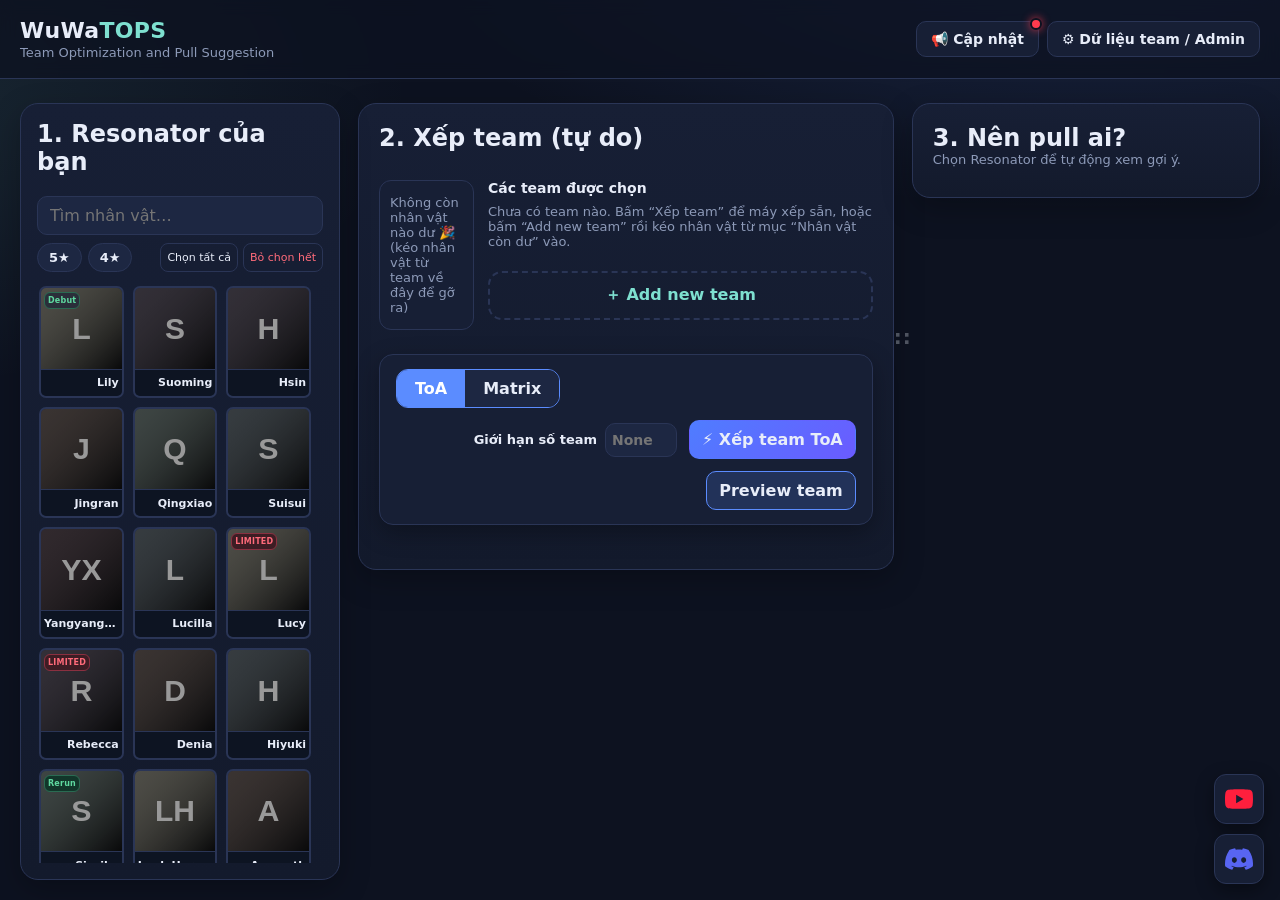
<file: index.html>
<!doctype html>
<html lang="vi">
<head>
<meta charset="utf-8">
<meta name="viewport" content="width=device-width,initial-scale=1">
<title>WuWa TOPS</title>
<link rel="stylesheet" href="static/style.css?v=248-builder">
</head>
<body>
<header class="top">
  <div class="head-left">

    <div>
      <h1>WuWa<span>TOPS</span></h1>
      <p>Team Optimization and Pull Suggestion</p>
    </div>
  </div>
  <div class="nav-group"><button type="button" class="nav-link patch-btn" id="patchBtn" title="Lịch sử cập nhật">📢 Cập nhật<span class="dot hidden" aria-label="Có cập nhật mới"></span></button><a class="nav-link" href="admin.html">⚙ Dữ liệu team / Admin</a></div>
</header>

<main id="optimizerShell" class="optimizer-shell">
  <nav id="rosterPanel" class="panel" aria-label="Chọn Resonator">
    <div class="panel-head">
      <div>
        <h2>1. Resonator của bạn</h2>
        <p class="hint" id="modeHint" hidden></p>
      </div>
    </div>

    <div class="toolbar roster-filters">
      <input type="search" id="search" placeholder="Tìm nhân vật…">
      <div class="roster-top-actions">
        <div class="chip-row" id="rarChips"></div>
        <div class="btn-pair">
          <button class="small ghost" id="selAll">Chọn tất cả</button>
          <button class="small ghost danger" id="clearAll">Bỏ chọn hết</button>
        </div>
      </div>
      <input type="checkbox" id="onlySel" hidden aria-hidden="true" tabindex="-1">
    </div>
    <div id="roster" class="roster"></div>

  </nav>

  <div class="work-grid">
    <section id="result" class="panel">
      <div class="panel-head">
        <div>
          <h2 id="resultTitle">2. Xếp team</h2>
        </div>

      </div>
      <div class="builder-body">
      <div id="approxWarn" class="warn hidden">Roster quá lớn nên kết quả là gần-tối-ưu (heuristic), không phải tối ưu tuyệt đối.</div>
      <p id="limitNote" class="hint hidden"></p>

      <div class="builder-workspace">
        <aside class="builder-pool" aria-label="Nhân vật còn dư">
          <div id="leftover" class="leftover"></div>
        </aside>
        <div class="builder-teams">
          <h3 class="sec">Các team được chọn</h3>
          <div id="teams" class="team-grid"></div>
          <div class="add-team-row"><button class="ghost" id="addTeamBtn">＋ Add new team</button></div>
        </div>
      </div>

      <div id="incWrap">
      <h3 class="sec">Gợi ý team cho nhân vật dư <span class="hint"></span></h3>
      <div id="incomplete" class="team-grid"></div>
      </div>
      </div>
      <nav class="builder-nav" aria-label="Điều khiển xếp team">
    <div class="seg" id="modeSeg">
      <button data-mode="toa" class="active">ToA</button>
      <button data-mode="matrix">Matrix</button>
    </div>
          <div class="builder-actions">
          <label class="inline limit" title="Để trống = không giới hạn. Nếu lớn hơn số team xếp được thì chỉ hiện các team xếp được.">Giới hạn số team <input type="number" id="maxTeams" min="1" step="1" inputmode="numeric" placeholder="None"></label>
          <button class="primary" id="optimizeBtn">⚡ Xếp team</button>
          <button class="export" id="exportBtn">Preview team</button>
          </div>
      </nav>

    </section>


    <section id="pullResult" class="panel">
      <div class="panel-head pull-head">
        <h2 id="pullTitle">3. Nên pull ai?</h2>
      </div>
      <p class="hint" id="pullHint" hidden>Gợi ý nhân vật nên pull nhất dựa trên roster bạn đã chọn.</p>
      <div id="potLegend"></div>
      <div id="pulls"><p class="hint">Chọn Resonator để tự động xem gợi ý.</p></div>
    </section>
  </div>
</main>
<div id="builderResize" class="builder-resize" role="separator" tabindex="0" aria-label="Đổi chiều ngang panel xếp team" aria-orientation="vertical" title="Kéo trái/phải để đổi chiều ngang · Nhấp đúp để đặt lại"><span aria-hidden="true">::</span></div>

<nav class="float-nav" aria-label="Liên kết">
  <a class="fn yt" href="https://www.youtube.com/@snowfoxatvietnam" target="_blank" rel="noopener noreferrer" title="YouTube" aria-label="YouTube">
    <svg viewBox="0 0 24 24" aria-hidden="true"><path fill="currentColor" d="M23.498 6.186a3.016 3.016 0 0 0-2.122-2.136C19.505 3.545 12 3.545 12 3.545s-7.505 0-9.377.505A3.017 3.017 0 0 0 .502 6.186C0 8.07 0 12 0 12s0 3.93.502 5.814a3.016 3.016 0 0 0 2.122 2.136c1.871.505 9.376.505 9.376.505s7.505 0 9.377-.505a3.015 3.015 0 0 0 2.122-2.136C24 15.93 24 12 24 12s0-3.93-.502-5.814zM9.545 15.568V8.432L15.818 12l-6.273 3.568z"/></svg>
  </a>
  <a class="fn dc" href="https://discord.com/users/237072366302134283" target="_blank" rel="noopener noreferrer" title="Discord" aria-label="Discord">
    <svg viewBox="0 0 24 24" aria-hidden="true"><path fill="currentColor" d="M20.317 4.3698a19.7913 19.7913 0 00-4.8851-1.5152.0741.0741 0 00-.0785.0371c-.211.3753-.4447.8648-.6083 1.2495-1.8447-.2762-3.68-.2762-5.4868 0-.1636-.3933-.4058-.8742-.6177-1.2495a.077.077 0 00-.0785-.037 19.7363 19.7363 0 00-4.8852 1.515.0699.0699 0 00-.0321.0277C.5334 9.0458-.319 13.5799.0992 18.0578a.0824.0824 0 00.0312.0561c2.0528 1.5076 4.0413 2.4228 5.9929 3.0294a.0777.0777 0 00.0842-.0276c.4616-.6304.8731-1.2952 1.226-1.9942a.076.076 0 00-.0416-.1057c-.6528-.2476-1.2743-.5495-1.8722-.8923a.077.077 0 01-.0076-.1277c.1258-.0943.2517-.1923.3718-.2914a.0743.0743 0 01.0776-.0105c3.9278 1.7933 8.18 1.7933 12.0614 0a.0739.0739 0 01.0785.0095c.1202.099.246.1981.3728.2924a.077.077 0 01-.0066.1276 12.2986 12.2986 0 01-1.873.8914.0766.0766 0 00-.0407.1067c.3604.698.7719 1.3628 1.225 1.9932a.076.076 0 00.0842.0286c1.961-.6067 3.9495-1.5219 6.0023-3.0294a.077.077 0 00.0313-.0552c.5004-5.177-.8382-9.6739-3.5485-13.6604a.061.061 0 00-.0312-.0286zM8.02 15.3312c-1.1825 0-2.1569-1.0857-2.1569-2.419 0-1.3332.9555-2.4189 2.157-2.4189 1.2108 0 2.1757 1.0952 2.1568 2.419 0 1.3332-.9555 2.4189-2.1569 2.4189zm7.9748 0c-1.1825 0-2.1569-1.0857-2.1569-2.419 0-1.3332.9554-2.4189 2.1569-2.4189 1.2108 0 2.1757 1.0952 2.1568 2.419 0 1.3332-.946 2.4189-2.1568 2.4189Z"/></svg>
  </a>
</nav>

<script src="static/vendor/highs.js"></script>
<script src="static/data.js?v=8"></script>
<script src="static/engine.js?v=224"></script>
<script src="static/common.js?v=238"></script>
<script src="static/patch.js?v=1"></script>
<script src="static/app.js?v=247-builder"></script>
</body>
</html>
</file>
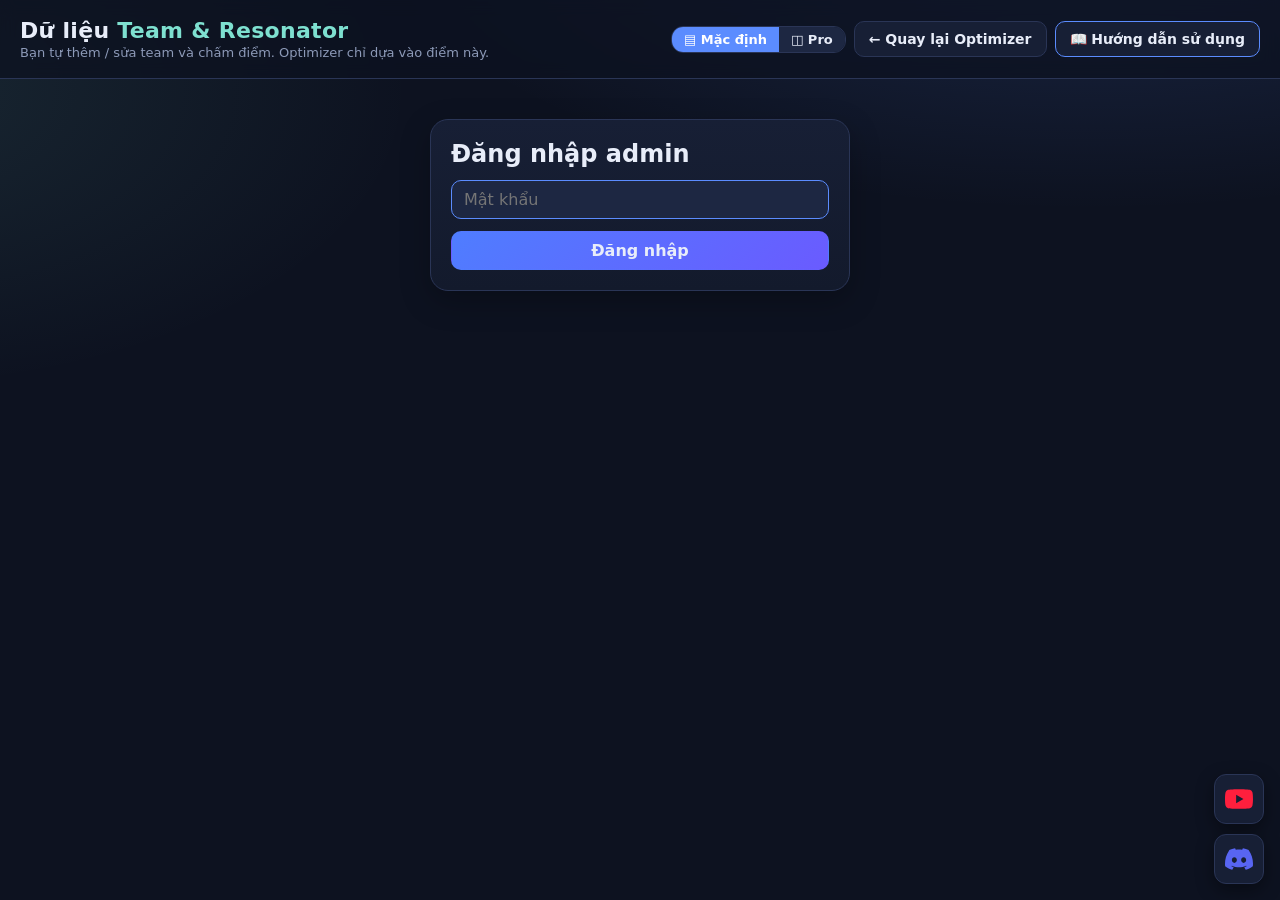
<file: admin.html>
<!doctype html>
<html lang="vi">
<head>
<meta charset="utf-8">
<meta name="viewport" content="width=device-width,initial-scale=1">
<title>WuWa Optimizer – Admin</title>
<link rel="stylesheet" href="static/style.css?v=210">
</head>
<body>
<header class="top">
  <div>
    <h1>Dữ liệu <span>Team &amp; Resonator</span></h1>
    <p>Bạn tự thêm / sửa team và chấm điểm. Optimizer chỉ dựa vào điểm này.</p>
  </div>
  <div style="display:flex;gap:8px;align-items:center;flex-wrap:wrap;"><div class="seg small layout-seg" id="layoutSeg" title="Mặc định: các panel xếp dọc · Pro: panel Thêm team một bên, Database team một bên"><button type="button" data-layout="default" class="active">▤ Mặc định</button><button type="button" data-layout="pro">◫ Pro</button></div><a class="nav-link" href="index.html">← Quay lại Optimizer</a><a class="nav-link hidden" id="logoutLink" href="#">Đăng xuất</a><a class="nav-link guide" href="https://www.tiktok.com/@hyus066" target="_blank" rel="noopener noreferrer">📖 Hướng dẫn sử dụng</a></div>
</header>

<section class="panel" id="gate" style="max-width:420px;margin:40px auto;">
  <form id="gateForm" style="display:flex;flex-direction:column;gap:12px;">
    <h2 style="margin:0">Đăng nhập admin</h2>
    <input type="password" id="gatePw" placeholder="Mật khẩu" autofocus required>
    <div class="warn hidden" id="gateErr">Sai mật khẩu</div>
    <button class="primary" type="submit">Đăng nhập</button>
  </form>
</section>

<div id="localBanner" class="warn hidden" style="max-width:1200px;margin:0 auto 12px;"></div>

<main class="admin-grid" id="adminGrid">

  <section class="panel" id="formPanel">
    <div class="panel-head">
      <div>
        <h2 id="formTitle">Thêm team</h2>
        <p class="hint">Mỗi slot có nhiều lựa chọn. Nhập hệ số trừ không âm cho từng nhân vật: 0 là không trừ; 1.5 là trừ 1.5 điểm. Khi đủ bộ xích, mỗi người được giảm hệ số trừ 0.5, tối thiểu 0.</p>
      </div>
    </div>
    <form id="teamForm">
      <div class="kind-row">
        <span class="hint">Dạng team:</span>
        <div class="seg small" id="kindSeg" title="Meta = team chuẩn · Alternative = team chắp vá (dùng tạm khi chưa đủ người meta)">
          <button type="button" data-kind="meta" class="active">⭐ Meta team</button>
          <button type="button" data-kind="alt">🧩 Alternative team</button>
        </div>
      </div>
      <input id="teamName" placeholder="Tên team, ví dụ: Hiyuki Hypercarry">
      <div class="slots" id="slots"></div>
      <div class="pairs-box" id="pairsBox"></div>
      <div class="form-grid">
        <input id="score" type="number" step="0.5" min="1" max="100" placeholder="Điểm (1-100)" required>
        <input id="teamType" placeholder="Kiểu: Hypercarry, Dual DPS…">
      </div>
      <textarea id="notes" placeholder="Ghi chú (Expert +1, yêu cầu sequence, rotation…)"></textarea>
      <div class="tools">
        <button class="primary" id="saveBtn">Thêm team</button>
        <button type="button" id="cancelEdit" class="hidden">Hủy sửa</button>
      </div>
    </form>
  </section>

  <div class="db-col" id="dbCol">
    <section class="panel" id="dbPanel">
      <div class="panel-head">
        <div>
          <h2>Database team <span class="hint" id="teamCount"></span></h2>
          <p class="hint">Chia 2 panel: <b>Meta team</b> (team chuẩn) và <b>Alternative team</b> (team chắp vá). Tắt công tắc “Dùng” để loại tạm một team khỏi tính toán mà không cần xóa.</p>
        </div>
        <div class="tools">
          <button class="small" id="exportBtn">⬇ Xuất JSON</button>
          <button class="small primary" id="exportJsBtn" title="Tải file data.js để thay vào repo → cập nhật dữ liệu cho mọi người">⬇ Xuất data.js (cập nhật site)</button>
          <button class="small danger" id="resetLocalBtn" title="Bỏ mọi chỉnh sửa trên trình duyệt này, quay về dữ liệu gốc của site">↺ Về dữ liệu gốc</button>
          <button class="small" id="importBtn">⬆ Nhập JSON</button>
          <input type="file" id="importFile" accept="application/json" class="hidden">
          <button class="small danger" id="reseedBtn" title="Xóa team nguồn Prydwen rồi nạp lại bản gốc">↺ Nạp lại team Prydwen</button>
        </div>
      </div>
      <div class="toolbar">
        <input type="search" id="teamSearch" placeholder="Tìm theo tên team / nhân vật…">
      </div>
    </section>

    <section class="panel kind-panel meta" id="metaPanel">
      <div class="panel-head"><div><h2>⭐ Meta team <span class="hint" id="metaCount"></span></h2></div></div>
      <div class="table-wrap" id="metaTable"></div>
    </section>

    <section class="panel kind-panel alt" id="altPanel">
      <div class="panel-head"><div><h2>🧩 Alternative team <span class="hint" id="altCount"></span></h2></div></div>
      <div class="table-wrap" id="altTable"></div>
    </section>

  <section class="panel" id="resPanel">
    <div class="panel-head">
      <div>
        <h2>Resonator <span class="hint" id="resCount"></span></h2>
        <p class="hint">Ảnh miniface: ảnh được lấy từ CDN Prydwen theo “Slug ảnh”; nếu lỗi sẽ hiện chữ cái đầu của nhân vật.</p>
      </div>
    </div>
    <div id="potLegend" style="margin-bottom:12px"></div>
    <form id="resForm" class="form-grid" style="margin-bottom:14px">
      <input id="resName" placeholder="Tên Resonator" required>
      <select id="resRarity"><option>5★</option><option>4★</option></select>
      <select id="resElement"></select>
      <select id="resStatus" title="Trạng thái banner"></select>
      <select id="resRole"><option value="DPS">DPS</option><option value="supDPS">Sub-DPS</option><option value="Healer">Healer</option></select>
      <input id="resDate" type="text" inputmode="numeric" maxlength="10" placeholder="Ngày ra mắt dd/mm/yyyy" autocomplete="off" title="Ngày ra mắt dd/mm/yyyy (để trống nếu chưa có)">
      <select id="resPotential" title="Potential — ảnh hưởng điểm pull"></select>
      <button class="primary">Thêm Resonator</button>
    </form>
    <div class="table-wrap" id="resTable"></div>
  </section>
  </div>


</main>

<nav class="float-nav" aria-label="Liên kết">
  <a class="fn yt" href="https://www.youtube.com/@snowfoxatvietnam" target="_blank" rel="noopener noreferrer" title="YouTube" aria-label="YouTube">
    <svg viewBox="0 0 24 24" aria-hidden="true"><path fill="currentColor" d="M23.498 6.186a3.016 3.016 0 0 0-2.122-2.136C19.505 3.545 12 3.545 12 3.545s-7.505 0-9.377.505A3.017 3.017 0 0 0 .502 6.186C0 8.07 0 12 0 12s0 3.93.502 5.814a3.016 3.016 0 0 0 2.122 2.136c1.871.505 9.376.505 9.376.505s7.505 0 9.377-.505a3.015 3.015 0 0 0 2.122-2.136C24 15.93 24 12 24 12s0-3.93-.502-5.814zM9.545 15.568V8.432L15.818 12l-6.273 3.568z"/></svg>
  </a>
  <a class="fn dc" href="https://discord.com/users/237072366302134283" target="_blank" rel="noopener noreferrer" title="Discord" aria-label="Discord">
    <svg viewBox="0 0 24 24" aria-hidden="true"><path fill="currentColor" d="M20.317 4.3698a19.7913 19.7913 0 00-4.8851-1.5152.0741.0741 0 00-.0785.0371c-.211.3753-.4447.8648-.6083 1.2495-1.8447-.2762-3.68-.2762-5.4868 0-.1636-.3933-.4058-.8742-.6177-1.2495a.077.077 0 00-.0785-.037 19.7363 19.7363 0 00-4.8852 1.515.0699.0699 0 00-.0321.0277C.5334 9.0458-.319 13.5799.0992 18.0578a.0824.0824 0 00.0312.0561c2.0528 1.5076 4.0413 2.4228 5.9929 3.0294a.0777.0777 0 00.0842-.0276c.4616-.6304.8731-1.2952 1.226-1.9942a.076.076 0 00-.0416-.1057c-.6528-.2476-1.2743-.5495-1.8722-.8923a.077.077 0 01-.0076-.1277c.1258-.0943.2517-.1923.3718-.2914a.0743.0743 0 01.0776-.0105c3.9278 1.7933 8.18 1.7933 12.0614 0a.0739.0739 0 01.0785.0095c.1202.099.246.1981.3728.2924a.077.077 0 01-.0066.1276 12.2986 12.2986 0 01-1.873.8914.0766.0766 0 00-.0407.1067c.3604.698.7719 1.3628 1.225 1.9932a.076.076 0 00.0842.0286c1.961-.6067 3.9495-1.5219 6.0023-3.0294a.077.077 0 00.0313-.0552c.5004-5.177-.8382-9.6739-3.5485-13.6604a.061.061 0 00-.0312-.0286zM8.02 15.3312c-1.1825 0-2.1569-1.0857-2.1569-2.419 0-1.3332.9555-2.4189 2.157-2.4189 1.2108 0 2.1757 1.0952 2.1568 2.419 0 1.3332-.9555 2.4189-2.1569 2.4189zm7.9748 0c-1.1825 0-2.1569-1.0857-2.1569-2.419 0-1.3332.9554-2.4189 2.1569-2.4189 1.2108 0 2.1757 1.0952 2.1568 2.419 0 1.3332-.946 2.4189-2.1568 2.4189Z"/></svg>
  </a>
</nav>

<script src="static/vendor/highs.js"></script>
<script src="static/data.js?v=8"></script>
<script src="static/engine.js?v=224"></script>
<script src="static/common.js?v=10"></script>
<script src="static/gate.js?v=7"></script>
<script src="static/admin.js?v=206"></script>
</body>
</html>
</file>
<file: static/style.css>
:root {
  --bg: #0d1220;
  --bg2: #131a2c;
  --panel: #171f35;
  --panel2: #1d2742;
  --line: #2a3556;
  --text: #e8edf9;
  --muted: #8d9ab8;
  --accent: #5b8cff;
  --accent2: #7ee0d0;
  --gold: #f3c76b;
  --purple: #b58cff;
  --danger: #ff6b7a;
  --ok: #5fd9a0;

  --aero: #4be3b0;
  --electro: #b66dff;
  --fusion: #ff7a4d;
  --glacio: #4cb8ff;
  --havoc: #ec4f9c;
  --spectro: #f3e05a;
}

* { box-sizing: border-box; }
html { scroll-behavior: smooth; }
body {
  margin: 0;
  font-family: Inter, "Segoe UI", system-ui, -apple-system, Roboto, Arial, sans-serif;
  color: var(--text);
  background:
    radial-gradient(1200px 500px at 85% -10%, rgba(91,140,255,.18), transparent 60%),
    radial-gradient(900px 500px at -10% 10%, rgba(126,224,208,.10), transparent 60%),
    var(--bg);
  min-height: 100vh;
}
h1, h2, h3, h4 { margin: 0 0 8px; }
p { color: var(--muted); margin: 0 0 10px; }
a { color: var(--accent); }

/* ---------- layout ---------- */
header.top {
  display: flex; justify-content: space-between; align-items: center; gap: 20px;
  padding: 18px max(20px, calc((100% - 1240px) / 2));
  border-bottom: 1px solid var(--line);
  background: rgba(13,18,32,.75); backdrop-filter: blur(8px);
  position: sticky; top: 0; z-index: 20;
}
header.top h1 { font-size: 22px; letter-spacing: .3px; margin: 0; }
header.top h1 span { color: var(--accent2); }
header.top p { margin: 2px 0 0; font-size: 13px; }
.nav-link {
  color: var(--text); text-decoration: none; font-weight: 600; font-size: 14px;
  padding: 9px 14px; border: 1px solid var(--line); border-radius: 10px; background: var(--panel);
}
.nav-link:hover { border-color: var(--accent); }
.head-left { display: flex; align-items: center; gap: 16px; min-width: 0; }
.head-left .seg { flex: 0 0 auto; }
.nav-group { display: flex; gap: 8px; flex-wrap: wrap; align-items: center; }
.nav-link.guide { border-color: var(--accent); font-weight: 700; }

main { max-width: 1240px; margin: 24px auto 60px; padding: 0 20px; }
.panel {
  background: linear-gradient(180deg, var(--panel), var(--bg2));
  border: 1px solid var(--line); border-radius: 18px;
  padding: 20px; margin-bottom: 20px;
  box-shadow: 0 10px 30px rgba(0,0,0,.25);
}
.panel-head { display: flex; justify-content: space-between; align-items: flex-start; gap: 16px; flex-wrap: wrap; }
.hidden { display: none !important; }
.hint { font-size: 13px; color: var(--muted); }

/* ---------- controls ---------- */
button, select, input, textarea {
  font: inherit; color: var(--text);
  background: var(--panel2); border: 1px solid var(--line);
  border-radius: 10px; padding: 9px 12px; outline: none;
}
input:focus, select:focus, textarea:focus { border-color: var(--accent); }
button { cursor: pointer; transition: .15s; }
button:hover { border-color: var(--accent); }
button.primary {
  background: linear-gradient(135deg, #4f7dff, #6a5bff); border-color: transparent; font-weight: 700;
}
button.primary:hover { filter: brightness(1.12); }
button.ghost { background: transparent; }
button.danger { color: var(--danger); }
button.small { padding: 5px 9px; font-size: 13px; border-radius: 8px; }
select option { background: var(--panel); }

.seg { display: inline-flex; border: 1px solid var(--line); border-radius: 12px; overflow: hidden; }
.seg button { border: 0; border-radius: 0; background: var(--panel2); padding: 9px 18px; font-weight: 700; }
.seg button.active { background: var(--accent); color: #fff; }

.toolbar { display: flex; flex-wrap: wrap; gap: 10px; align-items: center; margin: 14px 0; }
.toolbar input[type=search] { min-width: 200px; flex: 1; max-width: 280px; }
.chip-row { display: flex; flex-wrap: wrap; gap: 6px; }
.chip {
  display: inline-flex; align-items: center; gap: 6px;
  padding: 6px 11px; border-radius: 999px; font-size: 13px; font-weight: 600;
  background: var(--panel2); border: 1px solid var(--line); cursor: pointer; user-select: none;
}
.chip.active { border-color: var(--c, var(--accent)); box-shadow: inset 0 0 0 1px var(--c, var(--accent)); }
.chip .dot { width: 9px; height: 9px; border-radius: 50%; background: var(--c, var(--muted)); }
.counter { margin-left: auto; font-weight: 700; color: var(--accent2); }

/* ---------- element colors ---------- */
.el-Aero { --el: var(--aero); } .el-Electro { --el: var(--electro); } .el-Fusion { --el: var(--fusion); }
.el-Glacio { --el: var(--glacio); } .el-Havoc { --el: var(--havoc); } .el-Spectro { --el: var(--spectro); }

/* ---------- face (miniface) ---------- */
.face {
  position: relative; display: inline-block; flex: none;
  width: var(--s, 56px); height: var(--s, 56px);
  border-radius: 14px; overflow: hidden;
  background: #0b0f1b;
  border: 2px solid var(--el, var(--line));
  box-shadow: 0 0 0 1px rgba(0,0,0,.4), 0 4px 10px rgba(0,0,0,.35);
}
.face img { width: 100%; height: 100%; object-fit: cover; display: block; }
.face.sm { --s: 30px; border-radius: 9px; border-width: 2px; }
.face.md { --s: 56px; }
.face.lg { --s: 72px; border-radius: 16px; }
.face.r5 { box-shadow: 0 0 0 1px rgba(0,0,0,.4), 0 0 12px rgba(243,199,107,.45); }
.face.r4 { box-shadow: 0 0 0 1px rgba(0,0,0,.4), 0 0 10px rgba(181,140,255,.35); }
.face.dark img { filter: brightness(.22) saturate(0); }
.face.dark.noimg img { display: none; }
.face.dark { background: #05070d; border-color: #2b3042; box-shadow: none; }
.face.dark::after {
  content: "?"; position: absolute; inset: 0; display: grid; place-items: center;
  color: #4b5472; font-weight: 800; font-size: calc(var(--s) * .45);
}
.face.busy { opacity: .45; filter: grayscale(.6); }

/* ---------- roster ---------- */
.roster { display: grid; grid-template-columns: repeat(auto-fill, minmax(112px, 1fr)); gap: 10px; }
.char {
  position: relative; display: flex; flex-direction: column; align-items: center; gap: 7px;
  padding: 12px 6px 10px; border-radius: 14px; cursor: pointer; user-select: none;
  background: var(--panel2); border: 1px solid var(--line); transition: .15s;
}
.char:hover { transform: translateY(-2px); border-color: var(--el, var(--accent)); }
.char .face { filter: grayscale(.85) brightness(.6); transition: .15s; }
.char.selected {
  border-color: var(--el, var(--accent));
  background: linear-gradient(180deg, color-mix(in srgb, var(--el, var(--accent)) 16%, var(--panel2)), var(--panel2));
  box-shadow: 0 0 0 1px var(--el, var(--accent)), 0 8px 20px rgba(0,0,0,.3);
}
.char.selected .face { filter: none; }
.char .nm { font-size: 12.5px; font-weight: 700; text-align: center; line-height: 1.2; min-height: 30px;
  display: flex; align-items: center; justify-content: center; }
/* hàng tag trạng thái nằm phía TRÊN hình (không còn bị hình đè lên chữ) */
.char { padding-top: 8px; }
.char .tagrow { width: 100%; min-height: 16px; display: flex; align-items: center; justify-content: center; margin-bottom: -2px; }
.char .tagrow { padding-right: 0; justify-content: center; }
.char .nm { gap: 5px; min-height: 32px; }
.char .nm .nm-t { min-width: 0; word-break: break-word; }

/* ---------- Matrix: nền trang giữ nguyên, các panel ngả đỏ nhẹ (10% #3E0D0D pha vào màu xanh của ToA) ---------- */
body.mode-matrix .panel {
  --panel: color-mix(in srgb, #3E0D0D 27%, #171f35);
  --bg2: color-mix(in srgb, #3E0D0D 27%, #131a2c);
  --panel2: color-mix(in srgb, #3E0D0D 27%, #1d2742);
  --line: color-mix(in srgb, #3E0D0D 27%, #2a3556);
}
body.mode-matrix .mode-tag.matrix { color: #ffb0bb; background: rgba(255,107,129,.14); border-color: rgba(255,107,129,.5); }

/* ---------- nút nổi YouTube / Discord (góc dưới bên phải) ---------- */
.float-nav { position: fixed; right: 16px; bottom: 16px; z-index: 30; display: flex; flex-direction: column; gap: 10px; }
.float-nav .fn {
  display: grid; place-items: center; width: 50px; height: 50px; border-radius: 50%;
  background: var(--panel); border: 1px solid var(--line); box-shadow: 0 6px 18px rgba(0,0,0,.4);
  transition: .15s; text-decoration: none;
}
.float-nav .fn svg { width: 28px; height: 28px; }
.float-nav .fn.yt svg { color: #ff1f3d; } .float-nav .fn.dc svg { color: #5865f2; }
.float-nav .fn:hover { transform: translateY(-2px) scale(1.06); }
.float-nav .fn.yt:hover { border-color: #ff1f3d; box-shadow: 0 0 14px rgba(255,31,61,.4); }
.float-nav .fn.dc:hover { border-color: #5865f2; box-shadow: 0 0 14px rgba(88,101,242,.5); }
.toast { right: auto; left: 50%; transform: translateX(-50%); }

/* ---------- action bar ---------- */
.actions {
  position: sticky; bottom: 14px; z-index: 15;
  display: flex; gap: 10px; flex-wrap: wrap; align-items: center;
  background: rgba(23,31,53,.92); backdrop-filter: blur(8px);
  border: 1px solid var(--line); border-radius: 16px; padding: 12px 14px;
  box-shadow: 0 10px 30px rgba(0,0,0,.4);
}
.actions .grow { flex: 1; }
.actions button { padding: 11px 18px; }
label.inline { display: inline-flex; align-items: center; gap: 7px; font-size: 13px; color: var(--muted); cursor: pointer; }
label.inline input { width: 16px; height: 16px; padding: 0; }
label.inline.limit { color: var(--text); font-weight: 600; }
label.inline.limit input { width: 160px; height: auto; padding: 9px 10px; }

/* ---------- results ---------- */
.summary { display: flex; gap: 12px; flex-wrap: wrap; margin: 12px 0 4px; }
.stat {
  background: var(--panel2); border: 1px solid var(--line); border-radius: 12px; padding: 10px 16px; min-width: 130px;
}
.stat b { display: block; font-size: 24px; color: var(--accent2); }
.stat span { font-size: 12px; color: var(--muted); }
.warn { background: #3a2a12; border: 1px solid #6b4d1c; color: #ffd48a; border-radius: 10px; padding: 8px 12px; font-size: 13px; margin: 8px 0; }

.team-grid { display: grid; grid-template-columns: repeat(auto-fill, minmax(330px, 1fr)); gap: 14px; }
.team-card {
  background: var(--panel2); border: 1px solid var(--line); border-radius: 16px; padding: 14px;
  position: relative;
}
.team-card .head { display: flex; justify-content: space-between; align-items: center; gap: 8px; margin-bottom: 10px; }
.team-card .title { font-weight: 800; font-size: 15px; }
.team-card .rank { color: var(--muted); font-weight: 700; margin-right: 6px; }
.score-pill { font-weight: 800; color: var(--accent2); background: rgba(126,224,208,.1);
  border: 1px solid rgba(126,224,208,.35); border-radius: 999px; padding: 2px 10px; font-size: 14px; }
.tier {
  display: inline-block; padding: 1px 8px; border-radius: 6px; font-size: 12px; font-weight: 800;
  background: #2a3556; color: #fff; margin-right: 6px;
}
.tier.T0 { background: #c0392b; } .tier.T05 { background: #d35400; } .tier.T1 { background: #d68910; }
.tier.T15 { background: #7d9a1f; } .tier.T2 { background: #2e8b57; } .tier.T3 { background: #2874a6; }
.tier.T4 { background: #566573; }
.members { display: flex; gap: 10px; }
.member { flex: 1; display: flex; flex-direction: column; align-items: center; gap: 6px; min-width: 0; }
.member .role { font-size: 10.5px; color: var(--muted); text-transform: uppercase; letter-spacing: .6px; }
.member .nm { font-size: 12.5px; font-weight: 700; text-align: center; line-height: 1.2; word-break: break-word; }
.member.missing .nm { color: #5d6684; }
.member .state { font-size: 10.5px; font-weight: 700; }
.member .state.miss { color: var(--danger); } .member .state.busy { color: var(--gold); }
.alts { margin-top: 10px; border-top: 1px dashed var(--line); padding-top: 8px; display: flex; flex-wrap: wrap; gap: 6px 12px; align-items: center; }
.alts .lbl { font-size: 11px; color: var(--muted); }
.alts .row { display: inline-flex; gap: 4px; align-items: center; }
.alts .face { --s: 26px; border-radius: 8px; border-width: 1.5px; }
.alts .face.off { opacity: .35; filter: grayscale(1); }
.card-meta { margin-top: 8px; font-size: 12px; color: var(--muted); }
.card-meta .for { color: var(--accent2); font-weight: 700; }

.leftover { display: flex; flex-wrap: wrap; gap: 10px; }
.lo { display: flex; align-items: center; gap: 8px; background: var(--panel2); border: 1px solid var(--line);
  border-radius: 999px; padding: 4px 12px 4px 4px; font-size: 13px; font-weight: 700; }
.lo .face { --s: 34px; border-radius: 50%; }
.lo small { color: var(--accent2); }
h3.sec { margin: 22px 0 10px; font-size: 16px; }

/* pull advisor */
.pull-list { display: grid; gap: 12px; }
.pull {
  display: grid; grid-template-columns: 34px 72px 1fr; gap: 14px; align-items: center;
  background: var(--panel2); border: 1px solid var(--line); border-radius: 16px; padding: 12px 16px;
}
.pull .no { font-size: 22px; font-weight: 900; color: var(--muted); text-align: center; }
.pull .nm { font-weight: 800; font-size: 17px; }
.pull .gain { font-size: 24px; font-weight: 900; color: var(--ok); text-align: right; }
.pull .gain.zero { color: var(--muted); }
.pull .sub { font-size: 12.5px; color: var(--muted); margin-top: 3px; }
.pull .mini-teams { display: flex; flex-wrap: wrap; gap: 6px 14px; margin-top: 8px; }
.pull .mini { display: inline-flex; align-items: center; gap: 4px; font-size: 12px; color: var(--muted); }
.pull .mini .face { --s: 26px; border-radius: 8px; border-width: 1.5px; }

/* ---------- admin ---------- */
.admin-grid { display: grid; grid-template-columns: 1fr; gap: 20px; }
form { display: grid; gap: 10px; }
.form-grid { display: grid; grid-template-columns: repeat(auto-fit, minmax(150px, 1fr)); gap: 10px; }
textarea { min-height: 70px; resize: vertical; }
.slots { display: grid; grid-template-columns: repeat(auto-fit, minmax(260px, 1fr)); gap: 12px; }
.slot-box { background: var(--panel2); border: 1px solid var(--line); border-radius: 14px; padding: 12px; }
.slot-box h4 { font-size: 13px; color: var(--muted); text-transform: uppercase; letter-spacing: .6px; }
.slot-chips { display: flex; flex-direction: column; gap: 6px; min-height: 36px; margin-bottom: 8px; }
.slot-chip { display: flex; align-items: center; gap: 8px; background: var(--bg2); border: 1px solid var(--line);
  border-radius: 10px; padding: 4px 6px; font-size: 13px; font-weight: 600; }
.slot-chip .ord { color: var(--muted); font-size: 11px; width: 14px; }
.slot-chip .grow { flex: 1; }
.slot-chip button { padding: 2px 7px; font-size: 12px; border-radius: 7px; }
.slot-add { display: flex; gap: 6px; }
.slot-add select { flex: 1; min-width: 0; }
.table-wrap { overflow-x: auto; }
table { width: 100%; border-collapse: collapse; font-size: 14px; }
th, td { padding: 9px 10px; border-bottom: 1px solid var(--line); text-align: left; vertical-align: middle; }
th { color: var(--muted); font-size: 12px; text-transform: uppercase; letter-spacing: .6px; }
tr.off td { opacity: .45; }
.mini-faces { display: flex; flex-wrap: wrap; gap: 6px 12px; }
.mini-slot { display: inline-flex; gap: 3px; align-items: center; }
.mini-slot + .mini-slot::before { content: "·"; color: var(--muted); margin-right: 9px; }
.mini-slot .face { --s: 28px; border-radius: 8px; border-width: 1.5px; }
.src { font-size: 11px; color: var(--muted); }
.row-actions { display: flex; gap: 6px; white-space: nowrap; }
.tools { display: flex; gap: 8px; flex-wrap: wrap; align-items: center; }
.res-row td:first-child { width: 44px; }
.res-row .face { --s: 36px; border-radius: 10px; border-width: 1.5px; }
.res-row select { padding: 4px 8px; }

.toast {
  position: fixed; right: 20px; bottom: 90px; z-index: 50;
  background: #1e3a2c; border: 1px solid #2f7a56; color: #c9f7de;
  padding: 10px 16px; border-radius: 12px; font-weight: 600; box-shadow: 0 10px 30px rgba(0,0,0,.4);
}
.toast.err { background: #3d1d24; border-color: #8a3040; color: #ffc9d1; }

@media (max-width: 720px) {
  header.top { flex-direction: column; align-items: flex-start; }
  .head-left { flex-direction: column; align-items: flex-start; gap: 10px; }
  .pull { grid-template-columns: 26px 56px 1fr; }
  .pull .gain { grid-column: 1 / -1; text-align: left; }
  .roster { grid-template-columns: repeat(auto-fill, minmax(94px, 1fr)); }
}

/* nhãn chế độ ToA / Matrix cạnh tiêu đề */
.mode-tag { display: inline-block; padding: 2px 10px; border-radius: 999px; font-size: .8em; font-weight: 800;
  vertical-align: middle; border: 1px solid transparent; }
.mode-tag.toa { color: #8fd3ff; background: rgba(80,160,255,.14); border-color: rgba(80,160,255,.45); }
.mode-tag.matrix { color: #ffc27a; background: rgba(255,170,70,.14); border-color: rgba(255,170,70,.45); }

/* Admin: ẩn nội dung khi chưa đăng nhập */
body.locked .admin-grid, body.locked #localBanner { display: none; }
.hidden { display: none !important; }

/* ---------- nút chọn tất cả / bỏ chọn hết nằm ngang hàng + nút sắp xếp ---------- */
.btn-pair { display: inline-flex; flex-wrap: wrap; gap: 8px; align-items: center; }
.btn-pair button { white-space: nowrap; }
.seg.small button { padding: 5px 12px; font-size: 13px; white-space: nowrap; }

/* nhãn vai trò trên thẻ nhân vật */
.role-tag { display: inline-block; padding: 0 6px; border-radius: 6px; font-size: 10.5px; font-weight: 800;
  letter-spacing: .3px; line-height: 16px; border: 1px solid var(--line); background: var(--bg2); color: var(--muted); }
.role-tag.DPS { color: #ff9b8a; border-color: #5a3340; }
.role-tag.supDPS { color: #ffd37a; border-color: #5a4a2c; }
.role-tag.Healer { color: #6fe3b0; border-color: #28584a; }
.char .meta { flex-wrap: wrap; justify-content: center; }
.char .role-row { display: flex; justify-content: center; }

/* ---------- Admin: ô tìm + thêm nhân vật vào slot ---------- */
.slot-add { position: relative; display: block; }
.slot-add input[type=search] { width: 100%; }
.slot-results {
  position: absolute; left: 0; right: 0; top: calc(100% + 4px); z-index: 30;
  max-height: 260px; overflow-y: auto;
  background: var(--panel); border: 1px solid var(--accent); border-radius: 12px;
  box-shadow: 0 14px 34px rgba(0,0,0,.5); padding: 4px;
}
.slot-result { display: flex; align-items: center; gap: 8px; padding: 5px 7px; border-radius: 8px;
  cursor: pointer; font-size: 13px; font-weight: 600; }
.slot-result:hover, .slot-result.active { background: var(--panel2); }
.slot-result .grow { flex: 1; min-width: 0; overflow: hidden; text-overflow: ellipsis; white-space: nowrap; }
.slot-result small { color: var(--muted); font-weight: 600; }
.slot-empty { padding: 10px; color: var(--muted); font-size: 13px; }

/* ---------- tag trạng thái banner ---------- */
.st-tag { display: inline-block; font-size: 9.5px; font-weight: 800; line-height: 15px; padding: 0 6px; border-radius: 6px;
  white-space: nowrap; border: 1px solid transparent; letter-spacing: .2px; }
.st-upcoming { background: #3a2f12; color: #f3c76b; border-color: #5a4a2c; }      /* vàng */
.st-debut    { background: #2a2f3a; color: #5fd9a0; border-color: #2a6b52; }      /* trắng bạc */
.st-rerun    { background: #12362a; color: #5fd9a0; border-color: #2a6b52; }      /* xanh lá */
.st-soon     { background: #3b2812; color: #ffa24d; border-color: #6b4a22; }      /* cam */
.st-limited  { background: #3d1d24; color: #ff6b7a; border-color: #8a3040; }      /* đỏ */
.st-norerun  { background: #4a1620; color: #ff8a98; border-color: #a02a3c; }      /* đỏ đậm */
select.st-sel.st-upcoming { color: #f3c76b; } select.st-sel.st-debut { color: #5fd9a0; } select.st-sel.st-rerun { color: #5fd9a0; }
select.st-sel.st-soon { color: #ffa24d; } select.st-sel.st-limited { color: #ff6b7a; } select.st-sel.st-norerun { color: #ff8a98; }

/* ---------- Potential ---------- */
.pot { display: inline-block; padding: 0 7px; border-radius: 6px; font-size: 11.5px; font-weight: 800; line-height: 18px;
  border: 1px solid var(--line); background: var(--bg2); color: var(--muted); }
.pot.Pp { color: #ffd37a; border-color: #6b5a2a; background: #3a2f12; }
.pot.PS { color: #ffb36b; border-color: #6b4a22; background: #3b2812; }
.pot.PA { color: #6fe3b0; border-color: #28584a; background: #12362a; }
.pot.PB { color: #8fc2ff; border-color: #2c4a73; background: #14263d; }
.pot.PC { color: #b3b9cc; border-color: #444b63; background: #20263a; }
.pot.PD { color: #e8b4a0; border-color: #6b4a3c; background: #33241f; }
.pot.PE { color: #ff8a98; border-color: #8a3040; background: #3d1d24; }
.pot.PF { color: #ff5a6e; border-color: #a02a3c; background: #4a1620; }
select.pot { padding: 4px 8px; font-size: 13px; }
.pot-legend { display: flex; flex-wrap: wrap; align-items: center; gap: 6px; font-size: 13px;
  background: var(--panel2); border: 1px solid var(--line); border-radius: 12px; padding: 10px 12px; margin: 12px 0; }
.pot-legend .hint { flex-basis: 100%; margin-top: 2px; }
.pull .breakdown { font-size: 12px; color: var(--muted); margin-top: 3px; }
.pull .breakdown .pot { margin: 0 2px; }
.pull .gain.neg { color: var(--danger); }

/* ---------- S+ : màu kim cương trong suốt (tĩnh, không animation) ---------- */
.pot.Pp {
  color: #16315c; border-color: rgba(235,250,255,.95);
  text-shadow: 0 0 2px rgba(255,255,255,.85);
  /* các "mặt cắt" kim cương: trắng trong – xanh băng – tím nhạt xen kẽ */
  background:
    linear-gradient(135deg, rgba(255,255,255,.85) 0%, rgba(255,255,255,.15) 30%, rgba(255,255,255,.7) 48%, rgba(255,255,255,.1) 66%, rgba(255,255,255,.55) 100%),
    linear-gradient(90deg, #cdf3ff 0%, #f4fbff 25%, #dccfff 50%, #c6f1ff 75%, #f3f9ff 100%);
  box-shadow: 0 0 7px rgba(190,240,255,.7), 0 0 14px rgba(215,200,255,.35), inset 0 0 5px rgba(255,255,255,.95), inset 0 -2px 4px rgba(140,200,235,.35);
}
span.pot.Pp::before { content: "◆"; margin-right: 4px; font-size: .8em; color: #5cb8e6; }
select.pot.Pp option { color: var(--text); background: var(--panel); }

/* ---------- Bậc S→F của nhân vật trong slot (Admin) ---------- */
.chip-tier { width: 56px; padding: 4px 6px; font-weight: 800; border-radius: 8px; text-align: center; }
.chip-tier.t-S { color: #ffd86b; border-color: #ffd86b; }
.chip-tier.t-A { color: #7ee0d0; border-color: #7ee0d0; }
.chip-tier.t-B { color: #7fa6ff; border-color: #7fa6ff; }
.chip-tier.t-C { color: #aab3cc; border-color: #aab3cc; }
.chip-tier.t-D { color: #e8b4a0; border-color: #e8b4a0; }
.chip-tier.t-E { color: #ff8a98; border-color: #ff8a98; }
.chip-tier.t-F { color: #ff5a6e; border-color: #ff5a6e; }

/* ---------- kéo thả team ---------- */
.dnd-hint { margin: -4px 0 10px; }
.dg { cursor: grab; touch-action: none; user-select: none; -webkit-user-select: none; -webkit-user-drag: none; }
.dg img { -webkit-user-drag: none; pointer-events: none; }
.dg.dragging { opacity: .3; }
.drag-ghost {
  position: fixed; z-index: 9999; pointer-events: none; transform: translate(-50%, -50%) scale(1.08);
  opacity: .92; filter: drop-shadow(0 8px 14px rgba(0,0,0,.55)); margin: 0;
}
.head-r { display: flex; align-items: center; gap: 8px; }
.score-pill.zero { color: var(--muted); background: rgba(141,154,184,.08); border-color: rgba(141,154,184,.3); font-size: 12px; white-space: nowrap; }
.rm-team { width: 24px; height: 24px; padding: 0; border-radius: 50%; line-height: 1; font-size: 12px;
  background: transparent; color: var(--muted); border: 1px solid var(--line); cursor: pointer; }
.rm-team:hover { color: var(--danger); border-color: var(--danger); }
.team-card.manual { border-style: dashed; }
.ts { border-radius: 14px; padding: 4px 2px; transition: background .12s; }
.ts-box { position: relative; width: 72px; height: 72px; }
.ts-empty { display: grid; place-items: center; width: 72px; height: 72px; border-radius: 16px;
  border: 2px dashed var(--line); color: var(--muted); font-size: 24px; background: rgba(0,0,0,.15); }
.member .nm.empty-nm { color: #5d6684; font-weight: 600; }
.ts .rm { position: absolute; top: -6px; right: -6px; width: 20px; height: 20px; padding: 0; border-radius: 50%;
  line-height: 1; font-size: 13px; background: var(--bg2); color: var(--muted); border: 1px solid var(--line); cursor: pointer; }
.ts .rm:hover { color: var(--danger); border-color: var(--danger); }
.ts.drop-hover { background: rgba(126,224,208,.12); outline: 2px dashed var(--accent2); }
.leftover { min-height: 56px; padding: 8px; border-radius: 14px; border: 1px dashed transparent; }
.leftover.drop-hover { background: rgba(255,107,122,.08); border-color: var(--danger); }
.add-team-row { margin-top: 12px; }
.add-team-row button { width: 100%; padding: 12px; border: 2px dashed var(--line); background: transparent;
  color: var(--accent2); border-radius: 14px; font-weight: 700; cursor: pointer; }
.add-team-row button:hover { border-color: var(--accent2); background: rgba(126,224,208,.06); }
.ts-box .dg { display: block; width: 72px; height: 72px; }
.ts-box .dg .face { display: block; }

.add-team-row { display: flex; gap: 10px; }
.add-team-row button { flex: 1; }
.add-team-row button.export { border: 2px solid var(--accent); color: #fff; background: rgba(91,140,255,.18); }
.add-team-row button.export:hover { background: rgba(91,140,255,.32); }

/* khung preview team */
.exp-overlay { position: fixed; inset: 0; z-index: 10000; background: rgba(5,8,16,.85); overflow: auto; padding: 20px; display: flex; justify-content: center; align-items: flex-start; }
.exp-box { background: var(--panel); border: 1px solid var(--line); border-radius: 14px; padding: 14px; max-width: 100%; }
.exp-note { display: flex; gap: 12px; align-items: center; justify-content: space-between; font-size: 15px; margin-bottom: 12px; }
.exp-shot { background: #0d1220; padding: 18px; display: inline-block; }
.exp-grid { display: grid; grid-template-columns: 1fr; gap: 18px; justify-items: start; }
.exp-team { display: flex; gap: 8px; }
.exp-blank { width: 72px; height: 72px; }

/* ---------- cặp chuẩn ---------- */
.pairs-box { background: var(--panel2); border: 1px dashed var(--line); border-radius: 14px; padding: 12px; margin: 12px 0; display: flex; flex-direction: column; gap: 8px; }
.pairs-head { display: flex; flex-direction: column; gap: 2px; }
.pair-row { display: flex; flex-wrap: wrap; align-items: center; gap: 8px; }
.pair-row select { min-width: 170px; flex: 1 1 170px; max-width: 240px; }
.pair-row.bad select { border-color: var(--danger); }
.pair-row button { padding: 2px 8px; font-size: 12px; border-radius: 7px; }
.pair-link { font-size: 16px; }
.pair-badge { display: inline-block; margin-left: 6px; padding: 0 6px; border-radius: 6px; font-size: 10.5px; font-weight: 800;
  color: #8fe9ff; background: #12303a; border: 1px solid #2a6070; white-space: nowrap; }
.pair-line { margin-top: 6px; font-size: 12px; color: #8fe9ff; }

/* pull advisor: 2 nhóm */
.pull-group + .pull-group { margin-top: 22px; }
.pull-group h3.sec { margin: 6px 0 4px; }
.pull-group .hint.g { margin: 0 0 10px; }


/* dạng team: Meta / Alternative */
.kind-row { display: flex; align-items: center; gap: 10px; margin-bottom: 10px; }
.kind-head { margin: 18px 0 8px; }
.kind-head.meta { color: #ffd76a; }
.kind-head.alt { color: #8fe9ff; }
.meta-note { margin-top: 4px; font-size: 12px; color: #ffd76a; }


/* ---------- Admin: nút thu gọn panel (+/−) ---------- */
.panel-head { position: relative; }
.collapse-btn {
  width: 30px; height: 30px; padding: 0; flex: 0 0 auto; border-radius: 9px;
  font-size: 18px; font-weight: 800; line-height: 1; display: inline-flex; align-items: center; justify-content: center;
}
.panel-head > div:not(.tools):not(.seg) {
  flex: 1;
  min-width: 0;
}

.panel-head > .seg {
  flex: 0 0 auto;
  width: max-content;
  margin-left: auto;
  white-space: nowrap;
}
.panel.collapsed { padding-top: 14px; padding-bottom: 14px; }
.panel.collapsed > :not(.panel-head) { display: none !important; }
.panel.collapsed .panel-head .tools, .panel.collapsed .panel-head p { display: none; }
.panel.collapsed .panel-head h2 { margin: 0; }
.panel.collapsed .panel-head { align-items: center; }

/* cột database (tools + meta + alt) */
.db-col { display: flex; flex-direction: column; min-width: 0; }
.kind-panel.meta h2 { color: var(--gold); }
.kind-panel.alt h2 { color: var(--purple); }
.layout-seg { flex: 0 0 auto; }

/* ---------- Admin: chế độ Pro (Thêm team một bên, Database một bên) ---------- */
@media (min-width: 1024px) {
  body.layout-pro main#adminGrid { max-width: none; padding: 0 16px; margin-bottom: 70px; }
  body.layout-pro .admin-grid { grid-template-columns: 480px minmax(0, 1fr); align-items: start; gap: 14px; }
  body.layout-pro #formPanel,
  body.layout-pro #dbCol {
    position: sticky; top: 84px;
    max-height: calc(100vh - 100px); overflow-y: auto; overscroll-behavior: contain;
    scrollbar-width: thin;
  }
  body.layout-pro #formPanel { margin-bottom: 0; max-height: calc(100vh - 180px); }   /* đáy panel Thêm team mặc định cao hơn để taskbar không che */
  body.layout-pro #dbCol .panel:last-child { margin-bottom: 0; }
  body.layout-pro #formPanel, body.layout-pro #dbCol { z-index: 1; }
  /* form hẹp hơn nên slot xếp dọc */
  body.layout-pro #formPanel .slots { grid-template-columns: 1fr; }
}

/* ---------- thanh kéo đổi kích thước ---------- */
.panel-grip {
  height: 10px; width: 90px; margin: -16px auto 10px; border-radius: 6px; background: var(--line);
  cursor: ns-resize; position: relative; z-index: 2; touch-action: none; transition: background .15s;
}
.panel-grip::after { content: ""; position: absolute; left: 30px; right: 30px; top: 4px; height: 2px; border-radius: 2px; background: var(--muted); opacity: .7; }
.panel-grip:hover, .panel-grip.dragging { background: var(--accent); }
.panel.sized { height: var(--sz-h); overflow-y: auto; scrollbar-width: thin; }
.panel.sized.collapsed { height: auto; overflow: visible; }
@media (min-width: 1024px) { body.layout-pro #formPanel.sized { max-height: none; } }
body.resizing { user-select: none; }
body.resizing.rz-v { cursor: ns-resize; }
.panel-grip.inside { position: sticky; bottom: -14px; margin: 10px auto -14px; }

/* ---------- nút Cập nhật + dấu chấm đỏ ---------- */
.patch-btn { position: relative; cursor: pointer; font-family: inherit; }
.patch-btn .dot {
  position: absolute; top: -4px; right: -4px; width: 12px; height: 12px; border-radius: 50%;
  background: #ff3b4e; border: 2px solid var(--bg, #0d1220); box-shadow: 0 0 8px rgba(255,59,78,.8);
}
.patch-box { width: min(560px, 100%); }
.patch-list { max-height: 70vh; overflow-y: auto; display: flex; flex-direction: column; gap: 12px; padding: 4px 2px; scrollbar-width: thin; }
.patch-item { background: var(--panel2); border: 1px solid var(--line); border-radius: 12px; padding: 12px 14px; }
.patch-item.latest { border-color: var(--accent); }
.patch-head { display: flex; flex-wrap: wrap; align-items: center; gap: 8px; margin-bottom: 6px; }
.patch-ver { font-weight: 800; font-size: 16px; color: var(--accent2); }
.patch-new { font-size: 11px; font-weight: 800; padding: 2px 8px; border-radius: 999px; background: rgba(255,59,78,.18); color: #ff8a96; border: 1px solid rgba(255,59,78,.5); }
.patch-date { margin-left: auto; font-size: 12px; color: var(--muted); }
.patch-item ul { margin: 0; padding-left: 20px; }
.patch-item li { margin: 3px 0; font-size: 14px; }

/* ---------- 2 panel Xếp team / Nên pull nằm ngang (70 / 30) ---------- */
.work-grid { display: grid; grid-template-columns: minmax(0, 7fr) 20px minmax(0, 3fr); column-gap: 0; align-items: start; position: relative; }
.work-grid > .panel { margin-bottom: 0; min-width: 0; }
.head-actions { display: flex; flex-wrap: wrap; align-items: center; justify-content: flex-end; gap: 10px; margin-left: auto; }
.head-actions button { padding: 10px 16px; }
.head-actions label.inline.limit input { width: 130px; }
#pullResult .panel-head h2 { font-size: 18px; }
@media (min-width: 1100px) {
  #pullResult { position: static; max-height: none; overflow: visible; }
}
@media (max-width: 1099px) {
  .work-grid { grid-template-columns: 1fr !important; width: auto !important; margin-left: 0 !important; row-gap: 20px; }
  .work-split, .work-edge { display: none !important; }
}
/* panel Nên pull hẹp: card gọn lại */
#pullResult .pull { grid-template-columns: 26px 56px 1fr; gap: 10px; padding: 10px 12px; }
#pullResult .pull .no { font-size: 18px; }
#pullResult .pull .nm { font-size: 15px; }
.panel .panel-head > div.head-actions { flex: 0 0 auto; min-width: 0; }

/* tinh chỉnh header 2 panel */
#result .panel-head > div:first-child { flex: 1 1 260px; }
.head-actions label.inline.limit input { width: 150px; }
/* panel Nên pull hẹp: tiêu đề bên trái, nút gọn ở góc phải */
#pullResult .pull-head { align-items: center; flex-wrap: nowrap; gap: 10px; }
#pullResult .pull-head h2 { flex: 1 1 auto; min-width: 0; margin: 0; }
#pullResult .pull-head .head-actions { flex: 0 0 auto; }
#pullResult .head-actions button { padding: 9px 14px; white-space: nowrap; }
#pullResult .pull-head + .hint { margin-top: 8px; }
#pullResult .pull .face.lg { --s: 52px; border-radius: 13px; }
#pullResult .pull .meta-note { word-break: break-word; }
@media (max-width: 720px) {
  .panel .panel-head > div.head-actions { flex: 1 1 100%; max-width: 100%; margin-left: 0; justify-content: flex-start; }
  .head-actions label.inline.limit input { width: 120px; }
}

/* ---------- kéo thả đổi độ rộng 2 panel (Xếp team / Nên pull) ---------- */
.work-split, .work-edge { touch-action: none; user-select: none; -webkit-user-select: none; }
.work-split { cursor: ew-resize; position: relative; align-self: stretch; z-index: 3; }
.work-split::after, .work-edge::after {
  content: ""; position: absolute; top: 12px; bottom: 12px; left: 50%; width: 4px; margin-left: -2px; border-radius: 4px;
  background: var(--accent); opacity: 0; transition: opacity .15s;
}
.work-split:hover::after, .work-edge:hover::after, body.resizing-h .work-split.on::after, body.resizing-h .work-edge.on::after { opacity: .55; }
.work-edge { position: absolute; top: 0; bottom: 0; width: 16px; cursor: ew-resize; z-index: 4; }
.work-edge.l { left: -12px; } .work-edge.r { right: -12px; }
body.resizing-h { cursor: ew-resize !important; user-select: none; -webkit-user-select: none; }
body.resizing-h .panel { pointer-events: none; }

.focus-pair-toggle { display:inline-flex; align-items:center; gap:7px; font-size:13px; color:var(--gold); cursor:pointer; }
.focus-pair-toggle input[type=checkbox] { width:auto; flex:0 0 auto; }

#pullResult { position: static; max-height: none; overflow: visible; align-self: start; }
#pullResult .pull-gold-name { color: var(--gold); }
.pull-star { display: inline-block; font-size: 13px; }
.pull-linked-comps { display: flex; flex-wrap: wrap; gap: 9px 12px; margin-top: 8px; }
.pull-linked-comp { display: inline-flex; align-items: center; flex-wrap: wrap; gap: 4px; }
.pull-linked-comp .face.off { opacity: .35; filter: grayscale(1); }
.pull-link { font-size: 10px; opacity: .65; }

.chip-penalty { width: 75px; padding: 5px 8px; flex: 0 0 auto; }
#pullResult .pull-choice-box { grid-template-columns: 26px minmax(0,1fr); align-items: start; }
.pull-option { display: flex; align-items: center; gap: 10px; }
.pull-option > div { min-width: 0; }
.pull-or { color: var(--muted); font-size: 12px; margin: 9px 0 9px 66px; }

/* Main screen: roster / team builder / automatic Pull. */
main.optimizer-shell { max-width: none; width: 100%; padding: 0 20px; display: grid; grid-template-columns: 320px minmax(0,1fr) minmax(300px, .65fr); gap: 18px; align-items: start; margin: 24px auto 20px; }
.optimizer-shell .work-grid { display: contents; }
.optimizer-shell > .panel, .optimizer-shell .work-grid > .panel { min-width: 0; margin-bottom: 0; }
#rosterPanel { padding: 16px; position: sticky; top: 20px; max-height: calc(100dvh - 110px); display: grid; grid-template-rows: auto auto minmax(0,1fr) auto; gap: 12px; }
#rosterPanel .panel-head h2 { font-size: 18px; }
#rosterPanel #modeHint { font-size: 11px; margin-bottom: 0; }
#rosterPanel .roster-filters { display: flex; flex-wrap: wrap; gap: 8px; margin: 0; }
#rosterPanel #search { width: 100%; flex: 1 1 100%; min-width: 0; }
#rosterPanel .roster { grid-template-columns: repeat(3,minmax(0,1fr)); gap: 9px; overflow-y: auto; min-height: 0; scrollbar-width: thin; padding: 2px; align-content: start; }
#rosterPanel .char { padding: 0; gap: 0; overflow: hidden; border-radius: 7px; border: 1px solid var(--line); align-self: start; }
#rosterPanel .char .face { width: 100%; height: auto; aspect-ratio: 1; border: 0; border-radius: 0; box-shadow: none; }
#rosterPanel .char .nm { width: 100%; min-height: 25px; padding: 5px 3px; background: rgba(5,10,18,.65); font-size: 11px; justify-content: flex-end; }
#rosterPanel .char .nm-t { display: block; white-space: nowrap; overflow: hidden; text-overflow: ellipsis; text-align: right; word-break: normal; }
#rosterPanel .char .tagrow { position: absolute; top: 4px; left: 3px; right: 3px; width: auto; justify-content: flex-start; min-height: 0; margin: 0; z-index: 2; }
#rosterPanel .char .st-tag { font-size: 8px; padding: 0 3px; }
#rosterPanel .char.selected { border-color: var(--gold); box-shadow: 0 0 0 1px var(--gold); }
#rosterPanel .char:focus-visible { outline: 2px solid var(--accent); outline-offset: 2px; }
.roster-actions { border-top: 1px solid var(--line); padding-top: 12px; display: grid; gap: 9px; }
.roster-actions .btn-pair { display: flex; flex-wrap: wrap; gap: 7px; }
.roster-actions button { font-size: 11px; padding: 7px 9px; }
.optimizer-shell #pullResult { position: static; max-height: none; overflow: visible; }
.optimizer-shell #result .head-actions { justify-content: flex-start; margin-left: 0; }
@media (min-width: 1600px) { main.optimizer-shell { grid-template-columns: 350px minmax(0,1fr) minmax(340px,.55fr); } }
@media (max-width: 1199px) and (min-width: 850px) {
  main.optimizer-shell { grid-template-columns: 300px minmax(0,1fr); }
  .optimizer-shell #pullResult { grid-column: 2; }
  #rosterPanel { grid-row: 1 / span 2; }
}
@media (max-width: 849px) {
  main.optimizer-shell { grid-template-columns: minmax(0,1fr); padding: 0 12px; gap: 16px; }
  #rosterPanel { position: static; max-height: none; }
  #rosterPanel .roster { max-height: 480px; }
  .optimizer-shell #result, .optimizer-shell #pullResult { grid-column: 1; }
}

/* Keep roster rows at their content height inside the scroll area. */
#rosterPanel .roster { grid-auto-rows: max-content; align-items: start; }
#rosterPanel .char { display: block; height: auto; min-height: 0; border: 2px solid var(--el, var(--line)); }
#rosterPanel .char .face { display: block; width: 100%; height: auto; aspect-ratio: 1; }
#rosterPanel .char .face img { width: 100%; height: auto; aspect-ratio: 1; object-fit: cover; }
#rosterPanel .char .nm { height: 27px; min-height: 27px; border-top: 1px solid var(--el, var(--line)); }
#rosterPanel .char.selected { border-color: var(--el, var(--accent)); box-shadow: 0 0 0 1px var(--el, var(--accent)); }
#rosterPanel .char.selected::after { content: "✓"; position: absolute; right: 4px; bottom: 31px; width: 17px; height: 17px; display: grid; place-items: center; border-radius: 50%; background: var(--el, var(--accent)); color: #07101c; font-size: 12px; font-weight: 900; }

/* Elemental color is reserved for selected roster cards. */
#rosterPanel .char { border-color: var(--line); }
#rosterPanel .char .nm { border-top-color: var(--line); }
#rosterPanel .char:hover { border-color: var(--muted); }
#rosterPanel .char.selected, #rosterPanel .char.selected:hover { border-color: var(--el, var(--accent)); box-shadow: 0 0 0 1px var(--el, var(--accent)), 0 0 12px color-mix(in srgb, var(--el, var(--accent)) 35%, transparent); }
#rosterPanel .char.selected .nm { border-top-color: var(--el, var(--accent)); }
#rosterPanel .char.selected::after { content: none; display: none; }

/* Preserve roster width and scroll position while selection updates. */
#rosterPanel .roster { scrollbar-gutter: stable; overflow-anchor: none; }
#rosterPanel, #pulls, #teams { overflow-anchor: none; }

/* Team controls stay in the builder column, clear of the screen edge. */
#result .builder-nav {
  position: sticky;
  bottom: calc(20px + env(safe-area-inset-bottom, 0px));
  z-index: 8;
  display: flex;
  align-items: center;
  justify-content: center;
  flex-wrap: wrap;
  gap: 12px;
  margin: 24px 0;
  padding: 14px 16px;
  border: 1px solid var(--line);
  border-radius: 14px;
  background: var(--panel, #1c2236);
  box-shadow: 0 8px 24px rgba(0,0,0,.3);
}
#result .builder-nav .limit { flex-wrap: wrap; gap: 8px; }
#result .builder-nav #maxTeams { width: 110px; }
#result .builder-nav #optimizeBtn,
#result .builder-nav #exportBtn { flex: 0 0 auto; width: auto; margin: 0; white-space: nowrap; }
#result .builder-nav #exportBtn { padding: 9px 12px; border-color: var(--accent); background: rgba(91,140,255,.18); font-weight: 700; }
#result .builder-nav #exportBtn:hover { background: rgba(91,140,255,.32); }
@media (max-width: 600px) {
  #result .builder-nav { padding: 12px; }
  #result .builder-nav .limit { flex-basis: 100%; justify-content: center; }
}

/* A quiet scroll track with a white draggable thumb. */
#rosterPanel .roster {
  scrollbar-width: thin;
  scrollbar-color: rgba(255,255,255,.72) rgba(255,255,255,.06);
}
#rosterPanel .roster::-webkit-scrollbar { width: 6px; }
#rosterPanel .roster::-webkit-scrollbar-track {
  background: rgba(255,255,255,.06);
  border-radius: 999px;
}
#rosterPanel .roster::-webkit-scrollbar-thumb {
  background: rgba(255,255,255,.72);
  border-radius: 999px;
  min-height: 36px;
}
#rosterPanel .roster::-webkit-scrollbar-thumb:hover { background: #fff; }
#rosterPanel .roster::-webkit-scrollbar-button { display: none; width: 0; height: 0; }
/* Keep the scrollbar halfway across the panel's right-hand padding. */
#rosterPanel .roster { scrollbar-gutter: stable; margin-right: -8px; padding-right: 10px; }
#rosterPanel .roster-actions { justify-items: start; }
#rosterPanel .roster-actions .btn-pair { justify-content: flex-start; }
@media (min-width: 850px) {
  #rosterPanel {
    position: fixed;
    left: 20px;
    top: var(--roster-top, 110px);
    width: 320px;
    height: calc(100dvh - var(--roster-top, 110px) - 20px);
    max-height: calc(100dvh - var(--roster-top, 110px) - 20px);
  }
  .optimizer-shell #result { grid-column: 2; grid-row: 1; }
  .optimizer-shell #pullResult { grid-column: 3; grid-row: 1; }
}
@media (min-width: 1600px) { #rosterPanel { width: 350px; } }
@media (min-width: 850px) and (max-width: 1199px) {
  #rosterPanel { width: 300px; }
  .optimizer-shell #pullResult { grid-column: 2; grid-row: 2; }
}
#result .builder-nav { justify-content: space-between; }
#result .builder-nav #modeSeg { flex: 0 0 auto; }
#result .builder-actions { margin-left: auto; display: flex; align-items: center; justify-content: flex-end; flex-wrap: wrap; gap: 12px; min-width: 0; }
@media (max-width: 600px) {
  #result .builder-actions { gap: 8px; }
  #result .builder-actions .limit { justify-content: flex-end; }
}
/* Match the header to the full-width three-panel layout. */
header.top { padding-inline: 20px; }

/* Index polish: matching titles and compact navigation controls. */
.optimizer-shell #rosterPanel .panel-head h2,
.optimizer-shell #result .panel-head h2,
.optimizer-shell #pullResult .panel-head h2 { font-size: 24px; }
header.top .nav-group { margin-left: auto; justify-content: flex-end; }
.float-nav .fn { border-radius: 12px; }
#result .builder-nav #maxTeams { width: 72px; padding: 8px 6px; font-size: 14px; }
#modeSeg button.active[data-mode="toa"] { background: var(--accent); color: #fff; }
body.mode-matrix #modeSeg button.active[data-mode="matrix"] {
  background: #412536;
  color: #ffffff;
  box-shadow: inset 0 0 0 1px rgba(255,107,129,.5);
}

/* Matrix uses the same brown for the mode and optimize buttons. */
body.mode-matrix #optimizeBtn {
  background: #412536;
  color: #ffffff;
  box-shadow: inset 0 0 0 1px rgba(255,107,129,.5);
}

/* Matrix segment corners use the same backing color as the active button. */
body.mode-matrix #modeSeg { background: #412536; border-color: #412536; }
body.mode-matrix #modeSeg button.active[data-mode="matrix"] {
  border-radius: 0 11px 11px 0;
  box-shadow: none;
}
/* The roster has no footer: use all remaining panel height for the cards. */
#rosterPanel { grid-template-rows: auto auto minmax(0, 1fr); }
#rosterPanel .roster-top-actions { display: flex; align-items: center; flex-wrap: wrap; gap: 8px; width: 100%; }
#rosterPanel .roster-top-actions .btn-pair { margin-left: auto; gap: 5px; }
#rosterPanel .roster-top-actions button { font-size: 11px; padding: 7px 6px; }

/* Preview matches the active index theme and uses two team columns. */
#rosterPanel #search { max-width: none; width: 100%; }
.exp-box { min-width: 0; margin: auto; }   /* margin:auto = căn giữa cả ngang lẫn dọc; nội dung quá cao thì vẫn cuộn được */
.exp-shot { display: block; max-width: 100%; overflow-x: auto; background: var(--panel); }
.exp-grid { grid-template-columns: repeat(2, 232px); column-gap: 152px; row-gap: 18px; width: max-content; }
.exp-footer { display: flex; justify-content: flex-end; margin-top: 16px; }
body.mode-matrix .exp-footer .primary { background: #412536; color: #fff; }

/* Rover's arc is a viewport overlay so roster scrolling cannot clip it. */
.char.rover { position: relative; }
.rv-arc { position: fixed; z-index: 11000; pointer-events: none; }
.rv-arc::after { content: ''; position: absolute; inset: 0; pointer-events: none; }
.rv-arc .rv-opt {
  position: absolute; width: 35px; height: 35px; transform: translate(-50%, -50%);
  pointer-events: auto; padding: 4px; border-radius: 50%;
  border: 2px solid var(--c); background: #131a2c;
  box-shadow: 0 4px 14px rgba(0,0,0,.6); display: grid; place-items: center;
}
.rv-arc .rv-opt:hover, .rv-arc .rv-opt:focus-visible { background: color-mix(in srgb, var(--c) 25%, #131a2c); box-shadow: 0 0 14px var(--c); outline: 2px solid white; outline-offset: 2px; }
.rv-arc .rv-opt.on { background: color-mix(in srgb, var(--c) 35%, #131a2c); box-shadow: 0 0 12px var(--c); }
.rv-opt img, .el-ico { width: 100%; height: 100%; object-fit: contain; display: block; }
.el-ico-fb { font-size: 11px; font-weight: 800; }

/* Dim only the Rover portrait while its element chooser is open. */
#rosterPanel .char.rover[aria-expanded="true"] .face { filter: brightness(.15) saturate(0); }

/* Outline the mode switch while keeping the active mode fill. */
#modeSeg { border: 1px solid var(--accent); box-shadow: none; }
body.mode-matrix #modeSeg { border: 1px solid #a76b8c; box-shadow: none; }
#modeSeg button { border: 0; box-shadow: none; }
/* Remove the unused title row above team members. */
#teams .team-card > .head { margin-bottom: 0; height: 0; }
#teams .team-card .rm-team { position: absolute; top: 6px; right: 8px; z-index: 2; }
#teams .team-card > .head.has-status { height: auto; padding-right: 30px; margin-bottom: 8px; }

/* Keep spare characters beside the compact, two-column team builder. */
#result .builder-workspace { display: grid; grid-template-columns: clamp(95px, calc(21% - 15px), 150px) minmax(0, 1fr); gap: 14px; align-items: start; margin-top: 20px; }
#result .builder-pool { position: sticky; top: var(--roster-top, 110px); min-width: 0; max-height: calc(100dvh - var(--roster-top, 110px) - 110px); display: flex; flex-direction: column; padding: 10px 6px; border: 1px solid var(--line); border-radius: 12px; background: var(--panel); }
#result .builder-workspace h3.sec { margin: 0 0 8px; font-size: 14px; }
#result .builder-pool > .hint { font-size: 11px; padding-inline: 4px; }
#result .builder-pool #leftover { display: flex; flex-direction: column; flex-wrap: nowrap; gap: 7px; padding: 3px; min-height: 64px; overflow-y: auto; scrollbar-width: thin; }
#result .builder-pool .lo { width: 100%; min-width: 0; gap: 5px; padding: 4px; border-radius: 10px; font-size: 11px; overflow-wrap: anywhere; }
#result .builder-pool .lo .face { --s: 28px; }
#result .builder-pool .lo small { margin-left: auto; }
#result .builder-teams { min-width: 0; container-type: inline-size; }
#result #teams { grid-template-columns: repeat(auto-fill, minmax(min(100%, 260px), 1fr)); gap: 10px; }
#result #teams .team-card { --team-face: clamp(28px, 11cqw, 64px); min-width: 0; padding: 12px 8px 8px; }
#result #teams .members { gap: clamp(4px, 1.5cqw, 10px); justify-content: center; }
#result #teams .member.ts { flex: 0 1 calc(var(--team-face) + 8px); padding: 3px 0; gap: 5px; }
#result #teams .ts-box, #result #teams .ts-empty, #result #teams .ts-box .dg { width: var(--team-face); height: var(--team-face); }
#result #teams .ts-box .face { --s: var(--team-face); width: var(--team-face); height: var(--team-face); border-radius: 11px; }
#result #teams .ts-empty { border-radius: 11px; font-size: 20px; }
#result #teams .member .nm { font-size: 11px; }
#result #teams .ts .rm { width: 16px; height: 16px; right: -4px; top: -4px; font-size: 11px; }
#result #teams .rm-team { width: 18px; height: 18px; right: 3px; top: 3px; font-size: 10px; }
#result #teams .alts { gap: 5px; font-size: 10px; margin-top: 8px; }
#result #teams .alts .face { --s: 20px; }
#result #teams .card-meta { font-size: 10px; }
#result #teams .score-pill.zero { white-space: normal; font-size: 10px; padding: 2px 5px; }
@media (max-width: 600px) {
  #result .builder-workspace { grid-template-columns: minmax(0, 1fr); }
  #result .builder-pool { position: static; max-height: 180px; }
  #result .builder-pool #leftover { display: grid; grid-template-columns: repeat(2, minmax(0, 1fr)); }
}

/* Keep long character names and remaining-use counts on a single row. */
#result #teams .member .nm { display: block; width: 100%; min-width: 0; white-space: nowrap; overflow: hidden; text-overflow: ellipsis; word-break: normal; }
#result .builder-pool .lo { flex-shrink: 0; overflow-wrap: normal; }
#result .builder-pool .lo-name { flex: 1; min-width: 0; white-space: nowrap; overflow: hidden; text-overflow: ellipsis; }
#result .builder-pool .lo small { flex: 0 0 auto; white-space: nowrap; margin-left: 0; }
/* Match the Resonator track and thumb, including the absence of arrow buttons. */
#result #leftover, #result .builder-body { scrollbar-width: thin; scrollbar-color: rgba(255,255,255,.72) rgba(255,255,255,.06); }
#result #leftover::-webkit-scrollbar, #result .builder-body::-webkit-scrollbar { width: 6px; }
#result #leftover::-webkit-scrollbar-track, #result .builder-body::-webkit-scrollbar-track { background: rgba(255,255,255,.06); border-radius: 999px; }
#result #leftover::-webkit-scrollbar-thumb, #result .builder-body::-webkit-scrollbar-thumb { background: rgba(255,255,255,.72); border-radius: 999px; min-height: 36px; }
#result #leftover::-webkit-scrollbar-thumb:hover, #result .builder-body::-webkit-scrollbar-thumb:hover { background: #fff; }
#result #leftover::-webkit-scrollbar-button, #result .builder-body::-webkit-scrollbar-button { display: none; width: 0; height: 0; }
.builder-body { min-width: 0; }
/* Horizontal splitter sits in the gap between builder and Pull Suggest. */
.builder-resize { display: none; position: fixed; z-index: 40; width: 18px; height: 48px; align-items: center; justify-content: center; transform: translate(-50%, -50%); cursor: ew-resize; touch-action: none; user-select: none; }
.builder-resize span { opacity: .3; font-size: 20px; font-weight: 800; line-height: 1; letter-spacing: 1px; }
.builder-resize:focus-visible { outline: 2px solid var(--accent); border-radius: 5px; }
body.builder-resizing { cursor: ew-resize; user-select: none; }
@media (min-width: 1200px) { .builder-resize { display: flex; } }
</file>
